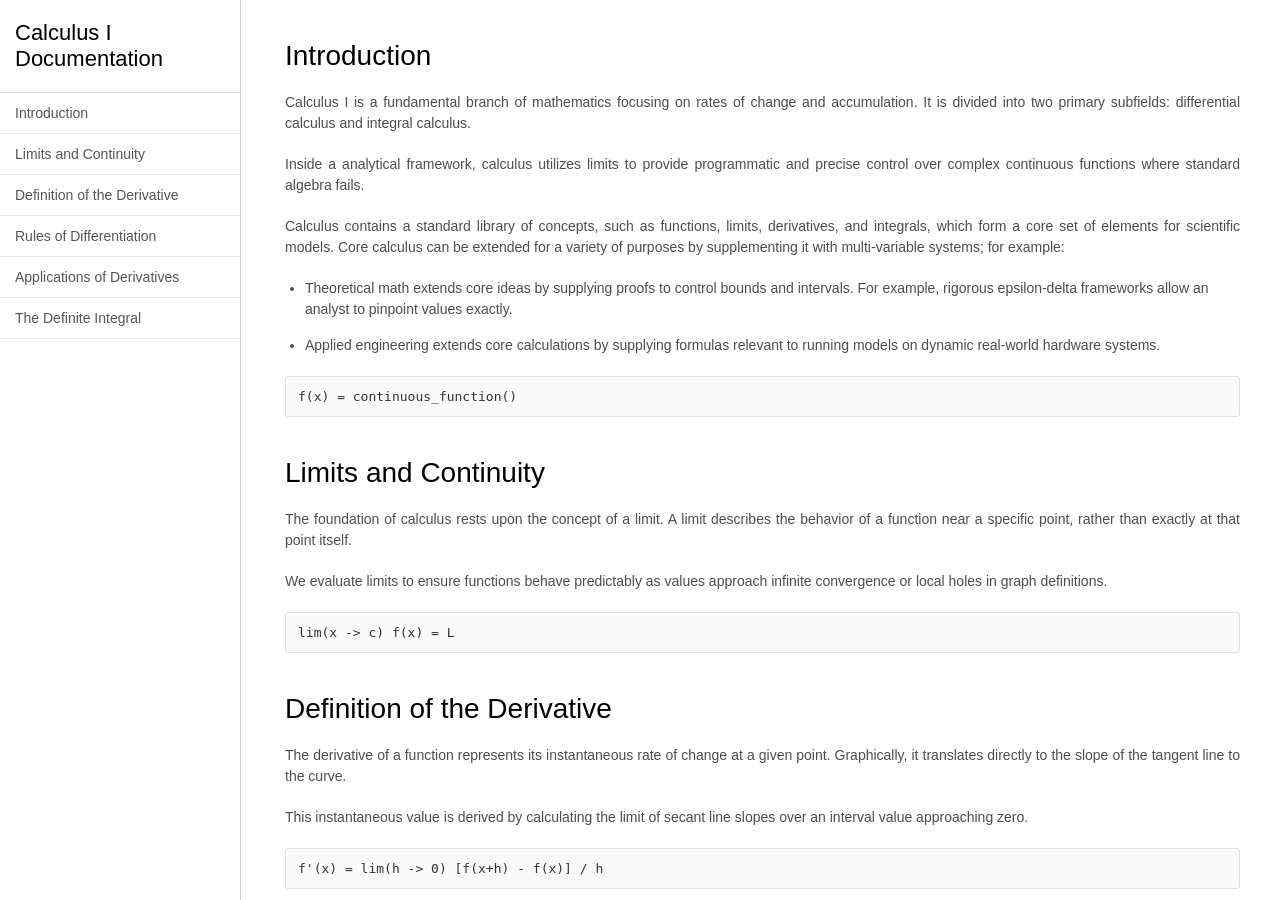
<file: 2024406186_TechnicalDocumentationPage/index.html>
<!DOCTYPE html>
<html lang="en">
<head>
  <meta charset="UTF-8">
  <meta name="viewport" content="width=device-width, initial-scale=1.0">
  <title>Calculus I Documentation</title>
  <link rel="stylesheet" href="style.css">
</head>
<body>

  <nav id="navbar">
    <header>Calculus I Documentation</header>
    <div class="nav-links-container">
      <a class="nav-link" href="#Introduction">Introduction</a>
      <a class="nav-link" href="#Limits_and_Continuity">Limits and Continuity</a>
      <a class="nav-link" href="#Definition_of_the_Derivative">Definition of the Derivative</a>
      <a class="nav-link" href="#Rules_of_Differentiation">Rules of Differentiation</a>
      <a class="nav-link" href="#Applications_of_Derivatives">Applications of Derivatives</a>
      <a class="nav-link" href="#The_Definite_Integral">The Definite Integral</a>
    </div>
  </nav>

  <main id="main-doc">

    <section class="main-section" id="Introduction">
      <header>Introduction</header>
      <p>Calculus I is a fundamental branch of mathematics focusing on rates of change and accumulation. It is divided into two primary subfields: differential calculus and integral calculus.</p>
      <p>Inside a analytical framework, calculus utilizes limits to provide programmatic and precise control over complex continuous functions where standard algebra fails.</p>
      <p>Calculus contains a standard library of concepts, such as functions, limits, derivatives, and integrals, which form a core set of elements for scientific models. Core calculus can be extended for a variety of purposes by supplementing it with multi-variable systems; for example:</p>
      <ul>
        <li>Theoretical math extends core ideas by supplying proofs to control bounds and intervals. For example, rigorous epsilon-delta frameworks allow an analyst to pinpoint values exactly.</li>
        <li>Applied engineering extends core calculations by supplying formulas relevant to running models on dynamic real-world hardware systems.</li>
      </ul>
      <code>f(x) = continuous_function()</code>
    </section>

    <section class="main-section" id="Limits_and_Continuity">
      <header>Limits and Continuity</header>
      <p>The foundation of calculus rests upon the concept of a limit. A limit describes the behavior of a function near a specific point, rather than exactly at that point itself.</p>
      <p>We evaluate limits to ensure functions behave predictably as values approach infinite convergence or local holes in graph definitions.</p>
      <code>lim(x -> c) f(x) = L</code>
    </section>

    <section class="main-section" id="Definition_of_the_Derivative">
      <header>Definition of the Derivative</header>
      <p>The derivative of a function represents its instantaneous rate of change at a given point. Graphically, it translates directly to the slope of the tangent line to the curve.</p>
      <p>This instantaneous value is derived by calculating the limit of secant line slopes over an interval value approaching zero.</p>
      <code>f'(x) = lim(h -> 0) [f(x+h) - f(x)] / h</code>
    </section>

    <section class="main-section" id="Rules_of_Differentiation">
      <header>Rules of Differentiation</header>
      <p>Evaluating limits manually for every equation is highly repetitive. A set of algebraic rules facilitates rapid differentiation for common operations.</p>
      <p>These rules establish predictable patterns when dealing with exponents, products, and complex inner function layers.</p>
      <ul>
        <li>Power Rule maps scaling steps across power factors.</li>
        <li>Product and Quotient Rules handle joint structures smoothly.</li>
        <li>Chain Rule manages composite layered function sets cleanly.</li>
      </ul>
      <code>d/dx [x^n] = n * x^(n-1)</code>
    </section>

    <section class="main-section" id="Applications_of_Derivatives">
      <header>Applications of Derivatives</header>
      <p>Derivatives find extensive utility in tracking function maximums and minimums, solving physics problems, and optimizing structural system layouts.</p>
      <p>By determining where the slope matches flat planes, critical inflection parameters are quickly located.</p>
      <code>if f'(x) > 0 then increasing</code>
    </section>

    <section class="main-section" id="The_Definite_Integral">
      <header>The Definite Integral</header>
      <p>Integration represents the accumulation of quantities, serving as the direct inverse mathematical process to differentiation structures.</p>
      <p>Definite integration strictly measures the absolute net signed area bound safely under a continuous function graph line.</p>
      <code>Area = Integral_a_to_b( f(x) dx )</code>
    </section>

  </main>

</body>
</html>
</file>
<file: 2024406186_TechnicalDocumentationPage/style.css>
html, body {
  margin: 0;
  padding: 0;
  font-family: Arial, sans-serif;
  color: #4d4d4d;
  background-color: #ffffff;
  height: 100%;
}

#navbar {
  position: fixed;
  width: 240px;
  height: 100%;
  top: 0;
  left: 0;
  border-right: 1px solid #cccccc;
  background-color: #ffffff;
  display: flex;
  flex-direction: column;
}

#navbar header {
  font-size: 22px;
  font-weight: normal;
  color: #000000;
  padding: 20px 15px;
  margin: 0;
  border-bottom: 1px solid #e0e0e0;
}

.nav-links-container {
  overflow-y: auto;
  flex-grow: 1;
}

.nav-link {
  display: block;
  padding: 12px 15px;
  color: #555555;
  text-decoration: none;
  border-bottom: 1px solid #eaeaea;
  font-size: 14px;
}

.nav-link:hover {
  background-color: #f5f5f5;
}

#main-doc {
  margin-left: 265px;
  padding: 40px 40px 40px 20px;
  height: 100%;
  overflow-y: auto;
  box-sizing: border-box;
}

.main-section {
  margin-bottom: 40px;
}

.main-section header {
  font-size: 28px;
  color: #000000;
  font-weight: normal;
  margin-top: 0;
  margin-bottom: 20px;
}

p {
  font-size: 14px;
  line-height: 1.5;
  margin-bottom: 20px;
  text-align: justify;
}

ul {
  padding-left: 20px;
  margin-bottom: 20px;
}

li {
  font-size: 14px;
  line-height: 1.5;
  margin-bottom: 15px;
}

code {
  display: block;
  font-family: monospace;
  background-color: #fafafa;
  color: #333333;
  padding: 12px;
  border-radius: 3px;
  margin: 15px 0;
  white-space: pre;
  border: 1px solid #e0e0e0;
}

@media (max-width: 768px) {
  #navbar {
    position: relative;
    width: 100%;
    height: auto;
    border-right: none;
    border-bottom: 1px solid #cccccc;
  }
  
  #main-doc {
    margin-left: 0;
    padding: 20px;
    height: auto;
  }
}
</file>
